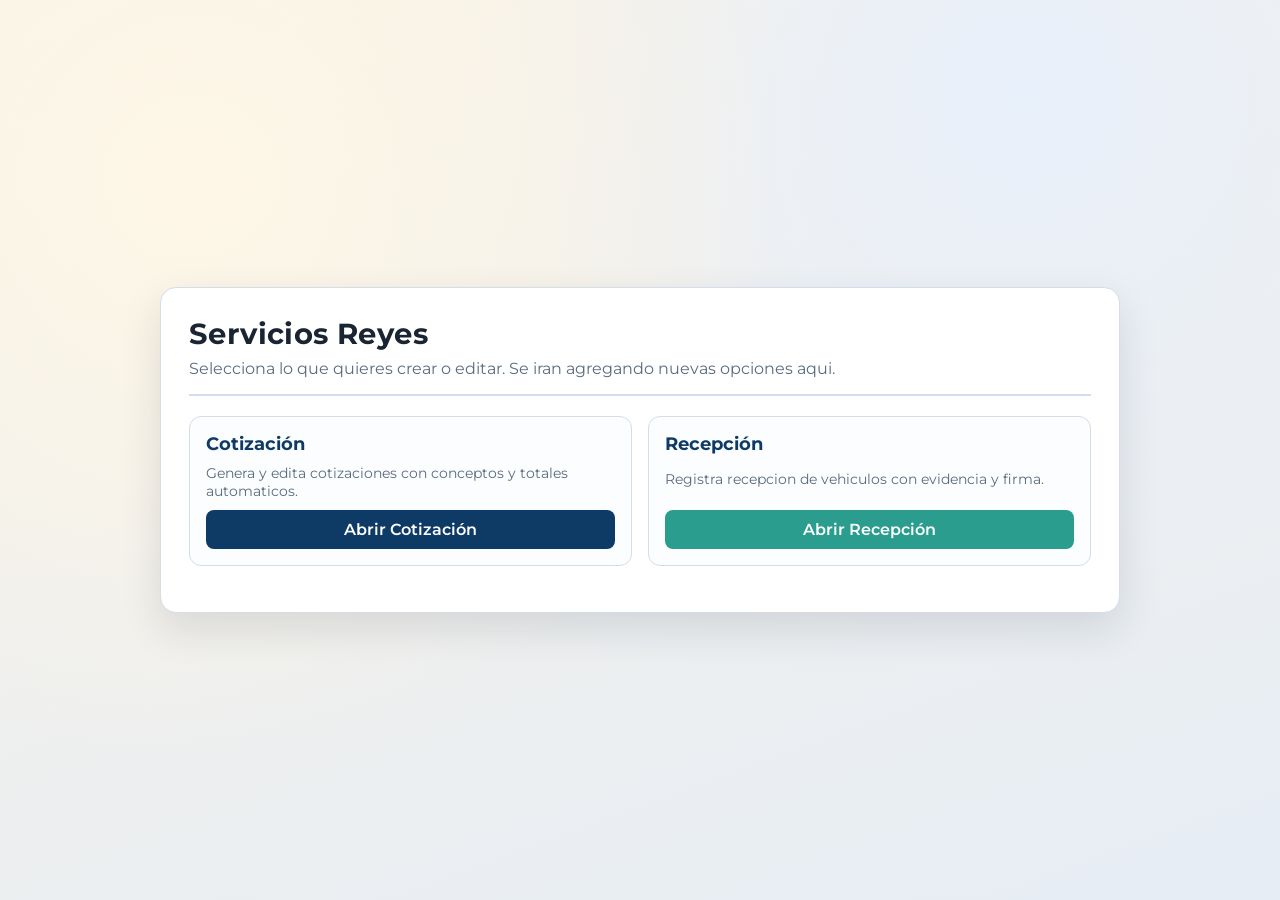
<file: index.html>
<!DOCTYPE html>
<html lang="es">
<head>
<meta charset="UTF-8">
<meta name="viewport" content="width=device-width, initial-scale=1.0">
<title>Portal de Reportes</title>
<link href="https://fonts.googleapis.com/css2?family=Montserrat:wght@400;600;700&display=swap" rel="stylesheet">
<style>
:root {
    --bg-1: #f7f1e7;
    --bg-2: #e6edf5;
    --ink: #1a2433;
    --muted: #5a6b7e;
    --card: #ffffff;
    --accent: #0d3b66;
    --accent-2: #2a9d8f;
    --line: #d4dde8;
}
* { box-sizing: border-box; }
body {
    margin: 0;
    font-family: "Montserrat", "Trebuchet MS", sans-serif;
    color: var(--ink);
    background:
        radial-gradient(circle at 15% 20%, #fef7e7 0%, transparent 45%),
        radial-gradient(circle at 80% 10%, #e8f0fb 0%, transparent 40%),
        linear-gradient(160deg, var(--bg-1) 0%, var(--bg-2) 100%);
    min-height: 100vh;
    display: flex;
    align-items: center;
    justify-content: center;
    padding: 24px;
}
.container {
    width: min(960px, 100%);
    background: var(--card);
    border: 1px solid var(--line);
    border-radius: 16px;
    box-shadow: 0 16px 40px rgba(26, 36, 51, 0.12);
    padding: 28px;
}
.header {
    display: grid;
    gap: 8px;
    border-bottom: 2px solid var(--line);
    padding-bottom: 16px;
}
.header h1 {
    margin: 0;
    font-size: 1.8rem;
    letter-spacing: 0.4px;
}
.header p {
    margin: 0;
    color: var(--muted);
    font-size: 0.98rem;
}
.menu {
    margin-top: 20px;
    display: grid;
    grid-template-columns: repeat(auto-fit, minmax(220px, 1fr));
    gap: 16px;
}
.card {
    border: 1px solid var(--line);
    border-radius: 12px;
    padding: 16px;
    background: #fbfdff;
    display: grid;
    gap: 10px;
    min-height: 150px;
}
.card h2 {
    margin: 0;
    font-size: 1.1rem;
    color: var(--accent);
}
.card p {
    margin: 0;
    color: var(--muted);
    font-size: 0.9rem;
}
.card a {
    align-self: end;
    display: inline-flex;
    align-items: center;
    justify-content: center;
    text-decoration: none;
    font-weight: 600;
    border-radius: 8px;
    padding: 10px 12px;
    background: var(--accent);
    color: #ffffff;
    transition: transform 0.16s ease, box-shadow 0.16s ease;
}
.card a.secondary {
    background: var(--accent-2);
}
.card a:hover {
    transform: translateY(-1px);
    box-shadow: 0 8px 18px rgba(13, 59, 102, 0.18);
}
.footer {
    margin-top: 18px;
    font-size: 0.85rem;
    color: var(--muted);
}
@media (max-width: 640px) {
    .container { padding: 20px; }
    .header h1 { font-size: 1.5rem; }
}
</style>
</head>
<body>
<div class="container">
    <div class="header">
        <h1>Servicios Reyes</h1>
        <p>Selecciona lo que quieres crear o editar. Se iran agregando nuevas opciones aqui.</p>
    </div>
    <div class="menu">
        <div class="card">
            <h2>Cotización</h2>
            <p>Genera y edita cotizaciones con conceptos y totales automaticos.</p>
            <a href="Cotizacion/">Abrir Cotización</a>
        </div>
        <div class="card">
            <h2>Recepción</h2>
            <p>Registra recepcion de vehiculos con evidencia y firma.</p>
            <a class="secondary" href="Recepcion/">Abrir Recepción</a>
        </div>
    </div>
    <div class="footer"></div>
</div>
</body>
</html>
</file>
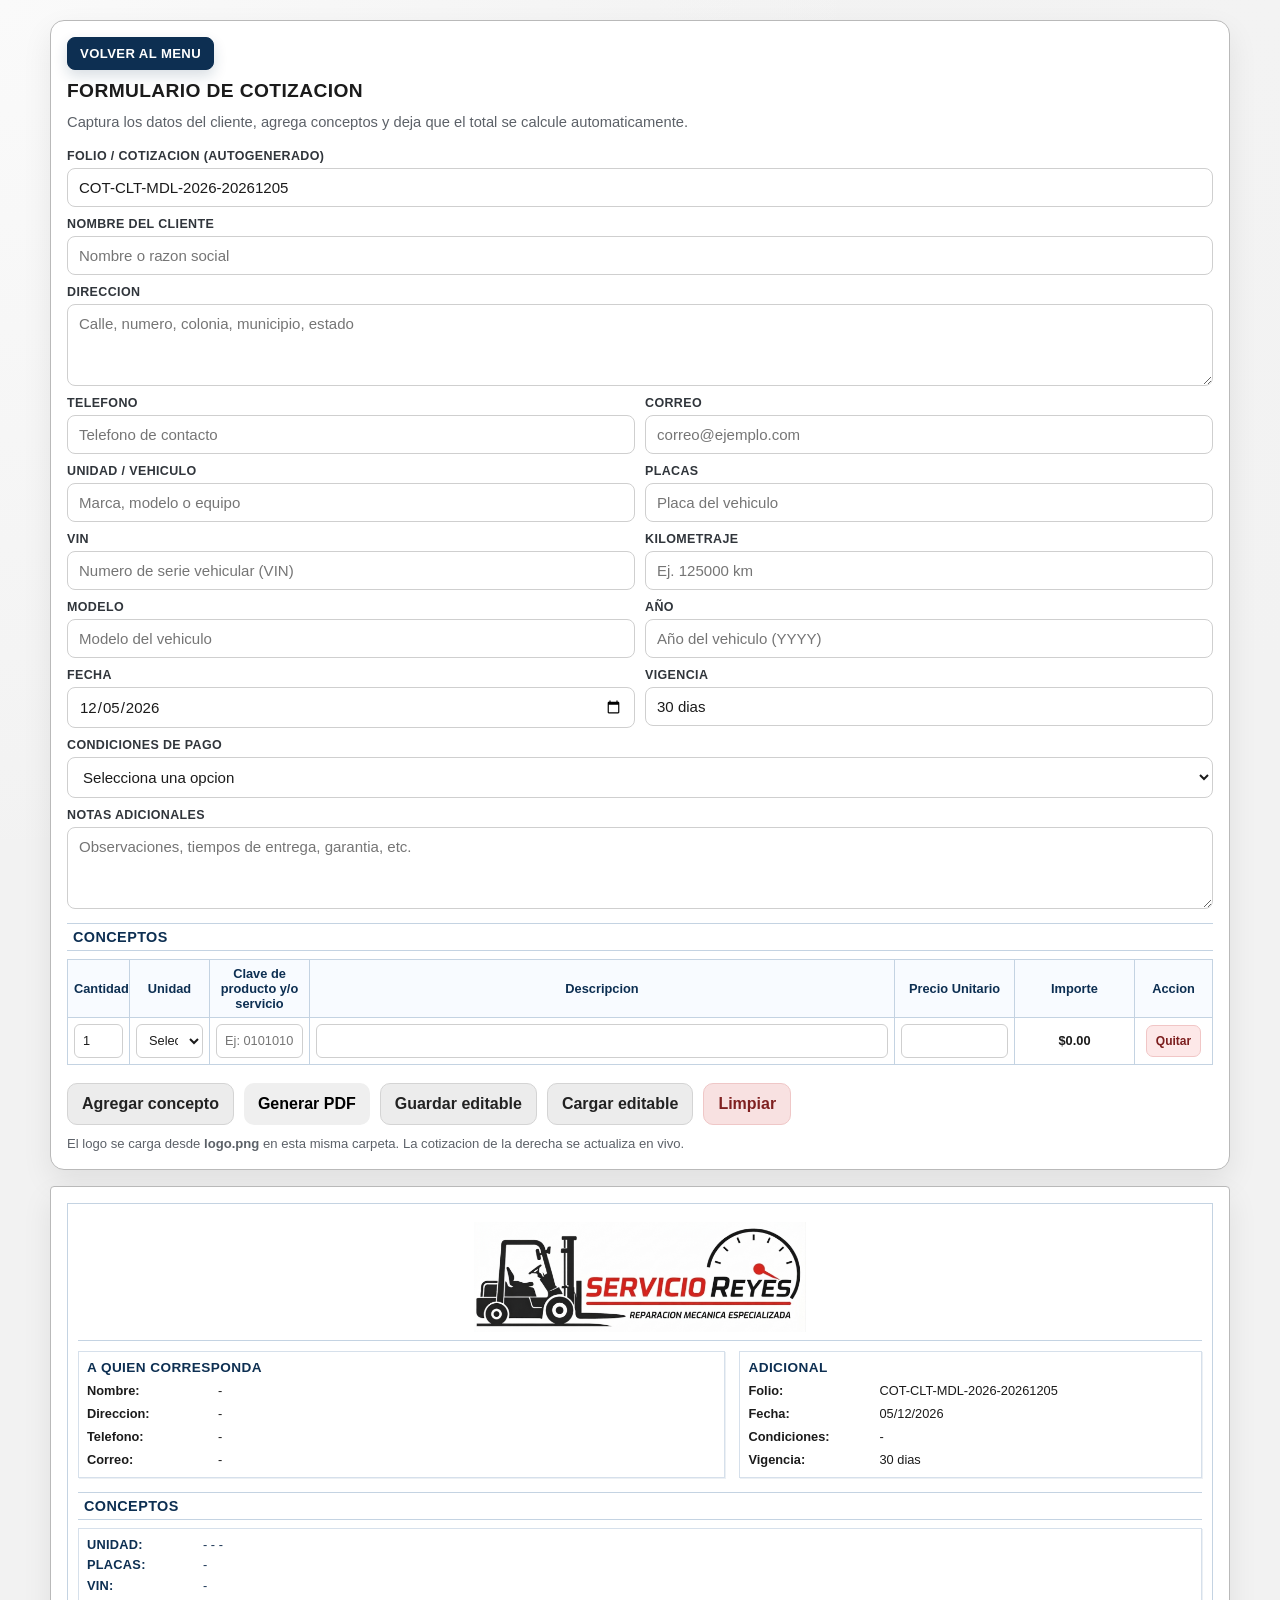
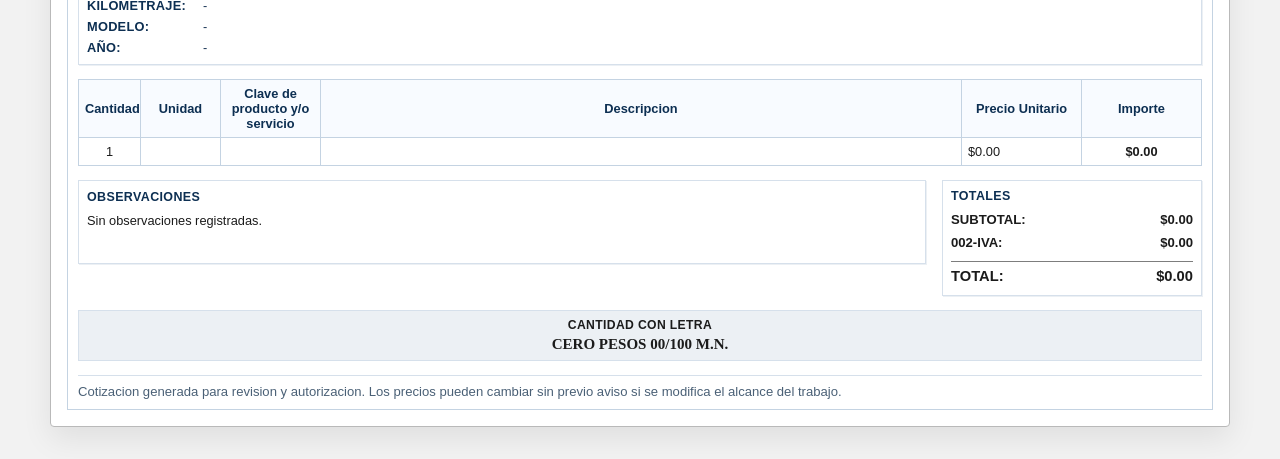
<file: Cotizacion/index.html>
<!DOCTYPE html>
<html lang="es">
<head>
<meta charset="UTF-8">
<meta name="viewport" content="width=device-width, initial-scale=1.0">
<title>Cotizacion</title>
<link rel="stylesheet" href="style.css">
</head>
<body>
<div class="app">
	<aside class="panel">
		<a class="menu-link" href="../index.html">Volver al menu</a>
		<h1>Formulario de cotizacion</h1>
		<p class="subtitle">Captura los datos del cliente, agrega conceptos y deja que el total se calcule automaticamente.</p>

		<div class="form-grid">
			<div class="field full">
				<label for="cotizacion">Folio / cotizacion (autogenerado)</label>
				<input id="cotizacion" type="text" placeholder="Se genera automaticamente" readonly>
			</div>

			<div class="field full">
				<label for="cliente">Nombre del cliente</label>
				<input id="cliente" type="text" placeholder="Nombre o razon social">
			</div>

			<div class="field full">
				<label for="direccion">Direccion</label>
				<textarea id="direccion" placeholder="Calle, numero, colonia, municipio, estado"></textarea>
			</div>

			<div class="field">
				<label for="telefono">Telefono</label>
				<input id="telefono" type="text" placeholder="Telefono de contacto">
			</div>

			<div class="field">
				<label for="email">Correo</label>
				<input id="email" type="email" placeholder="correo@ejemplo.com">
			</div>

			<div class="field">
				<label for="unidad">Unidad / vehiculo</label>
				<input id="unidad" type="text" placeholder="Marca, modelo o equipo">
			</div>

			<div class="field">
				<label for="placa">Placas</label>
				<input id="placa" type="text" placeholder="Placa del vehiculo">
			</div>

			<div class="field">
				<label for="vin">VIN</label>
				<input id="vin" type="text" placeholder="Numero de serie vehicular (VIN)">
			</div>

			<div class="field">
				<label for="kilometraje">Kilometraje</label>
				<input id="kilometraje" type="text" placeholder="Ej. 125000 km">
			</div>

			<div class="field">
				<label for="modelo">Modelo</label>
				<input id="modelo" type="text" placeholder="Modelo del vehiculo">
			</div>

			<div class="field">
				<label for="anio">Año</label>
				<input id="anio" type="text" placeholder="Año del vehiculo (YYYY)">
			</div>

			<div class="field">
				<label for="fecha">Fecha</label>
				<input id="fecha" type="date">
			</div>

			<div class="field">
				<label for="vigencia">Vigencia</label>
				<input id="vigencia" type="text" value="30 dias">
			</div>

			<div class="field full">
				<label for="condiciones">Condiciones de pago</label>
				<select id="condiciones">
					<option value="" selected disabled>Selecciona una opcion</option>
					<option value="Contado">Contado</option>
					<option value="Transferencia">Transferencia</option>
					<option value="Credito">Credito</option>
				</select>
			</div>

			<div class="field full">
				<label for="notas">Notas adicionales</label>
				<textarea id="notas" placeholder="Observaciones, tiempos de entrega, garantia, etc."></textarea>
			</div>
		</div>

		<div class="section-title">Conceptos</div>
		<table>
			<thead>
				<tr>
					<th class="center" style="width: 62px;">Cantidad</th>
					<th class="center" style="width: 80px;">Unidad</th>
					<th class="center" style="width: 100px;">Clave de producto y/o servicio</th>
					<th>Descripcion</th>
					<th class="center" style="width: 120px;">Precio Unitario</th>
					<th class="center" style="width: 120px;">Importe</th>
					<th class="center" style="width: 78px;">Accion</th>
				</tr>
			</thead>
			<tbody id="conceptosBody"></tbody>
		</table>

		<div class="actions">
			<button class="btn-soft" type="button" id="btnAgregar">Agregar concepto</button>
			<button class="btn-primary" type="button" id="btnGenerarPDF">Generar PDF</button>
			<button class="btn-soft" type="button" id="btnGuardarEditable">Guardar editable</button>
			<button class="btn-soft" type="button" id="btnEditar">Cargar editable</button>
			<button class="btn-danger" type="button" id="btnLimpiar">Limpiar</button>
		</div>
		<input type="file" id="inputJson" accept="application/json" style="display:none">

		<p class="note">El logo se carga desde <strong>logo.png</strong> en esta misma carpeta. La cotizacion de la derecha se actualiza en vivo.</p>
	</aside>

	<main class="sheet">
		<section class="quote" id="quotePreview">
			<div class="quote-topline">
				<div id="fechaHoraPreview" class="muted" style="font-size:0.82rem"></div>
				<div>Cotizacion</div>
				<div class="title" id="folioPreview">COT-2026-001</div>
			</div>

			<div class="quote-header">
				<div class="brand">
					<img src="logo.png" alt="Logo Taller Reyes">
				</div>
			</div>

			<div class="info-grid">
				<div class="box">
					<h3>A quien corresponda</h3>
					<div class="block">
						<div class="inline-field"><strong>Nombre:</strong> <span id="vistaCliente">-</span></div>
						<div class="inline-field"><strong>Direccion:</strong> <span id="vistaDireccion">-</span></div>
						<div class="inline-field"><strong>Telefono:</strong> <span id="vistaTelefono">-</span></div>
						<div class="inline-field"><strong>Correo:</strong> <span id="vistaEmail">-</span></div>
					</div>
				</div>
				<div class="box">
					<h3>Adicional</h3>
					<div class="block">
						<div class="inline-field"><strong>Folio:</strong> <span id="vistaFolio">-</span></div>
						<div class="inline-field"><strong>Fecha:</strong> <span id="vistaFecha">-</span></div>
						<div class="inline-field"><strong>Condiciones:</strong> <span id="vistaCondiciones">-</span></div>
						<div class="inline-field"><strong>Vigencia:</strong> <span id="vistaVigencia">-</span></div>
					</div>
				</div>
			</div>

			<div class="section-title">Conceptos</div>

			<div class="summary-box">
				<div class="summary-line"><span class="summary-label">UNIDAD:</span><span class="summary-value" id="vistaUnidad">-</span></div>
				<div class="summary-line"><span class="summary-label">PLACAS:</span><span class="summary-value" id="vistaPlaca">-</span></div>
				<div class="summary-line"><span class="summary-label">VIN:</span><span class="summary-value" id="vistaVin">-</span></div>
				<div class="summary-line"><span class="summary-label">KILOMETRAJE:</span><span class="summary-value" id="vistaKilometraje">-</span></div>
				<div class="summary-line"><span class="summary-label">MODELO:</span><span class="summary-value" id="vistaModelo">-</span></div>
				<div class="summary-line"><span class="summary-label">AÑO:</span><span class="summary-value" id="vistaAnio">-</span></div>
			</div>

			<table>
				<thead>
					<tr>
						<th class="center" style="width: 62px;">Cantidad</th>
						<th class="center" style="width: 80px;">Unidad</th>
						<th class="center" style="width: 100px;">Clave de producto y/o servicio</th>
						<th>Descripcion</th>
						<th class="center" style="width: 120px;">Precio Unitario</th>
						<th class="center" style="width: 120px;">Importe</th>
					</tr>
				</thead>
				<tbody id="previewConceptosBody"></tbody>
			</table>

			<div class="totals-wrap">
				<div>
					<div class="box box-notes">
						<div class="box-title">Observaciones</div>
						<p id="vistaNotas">Sin observaciones registradas.</p>
					</div>
				</div>

				<div class="totals">
					<div class="totals-title">Totales</div>
					<div class="line"><span>Subtotal:</span><span id="subtotalTexto">$0.00</span></div>
					<div class="line"><span>002-IVA:</span><span id="ivaTexto">$0.00</span></div>
					<div class="line total"><span>Total:</span><span id="totalTexto">$0.00</span></div>
				</div>
			</div>

			<div class="amount-words">
				<div class="label">Cantidad con letra</div>
				<div class="value" id="cantidadLetras">CERO PESOS 00/100 M.N.</div>
			</div>

			<div class="footer-note">
				Cotizacion generada para revision y autorizacion. Los precios pueden cambiar sin previo aviso si se modifica el alcance del trabajo.
			</div>
		</section>
	</main>
</div>

<!-- jsPDF bundle for direct PDF drawing -->
<script src="vendor/jspdf.umd.min.js"></script>
<script>
if (typeof window.jspdf === 'undefined') {
	(function(){
		var s = document.createElement('script');
		s.src = 'https://cdnjs.cloudflare.com/ajax/libs/jspdf/2.5.1/jspdf.umd.min.js';
		s.async = true;
		s.onload = function(){ console.info('jsPDF loaded from CDN fallback'); };
		document.head.appendChild(s);
	})();
}
</script>
<script src="script.js"></script>
</body>
</html>
</file>
<file: Cotizacion/style.css>
:root {
	--ink: #1b1b1b;
	--muted: #5c6168;
	--line: #b9b9b9;
	--soft: #efefef;
	--soft-2: #f8f8f8;
	--accent: #1d1d1d;
	--paper: #ffffff;
	--bg: #f2f2f2;
	--pdf-title: #0d2f52;
	--pdf-body: #4a6076;
	--pdf-line: #d6e0eb;
	--pdf-line-strong: #c4d3e2;
	--pdf-fill: #f8fbff;
	--pdf-shadow: #ecf0f4;
}

* {
	box-sizing: border-box;
}

body {
	margin: 0;
	font-family: Arial, Helvetica, sans-serif;
	color: var(--ink);
	background:
		radial-gradient(circle at top left, #fafafa 0%, transparent 36%),
		radial-gradient(circle at top right, #f3f3f3 0%, transparent 28%),
		var(--bg);
	min-height: 100vh;
	padding: 20px 12px 32px;
}

.app {
	max-width: 1180px;
	margin: 0 auto;
	display: block;
}

.panel,
.sheet {
	background: var(--paper);
	border: 1px solid var(--line);
	box-shadow: 0 12px 30px rgba(0, 0, 0, 0.08);
}

.panel {
	padding: 16px;
	border-radius: 14px;
	position: static;
	margin-bottom: 16px;
}

.menu-link {
	display: inline-flex;
	align-items: center;
	justify-content: center;
	text-decoration: none;
	font-size: 0.82rem;
	font-weight: 700;
	text-transform: uppercase;
	letter-spacing: 0.03em;
	color: #ffffff;
	background: var(--pdf-title);
	border: 1px solid var(--pdf-title);
	border-radius: 8px;
	padding: 8px 12px;
	margin-bottom: 10px;
	box-shadow: 0 6px 14px rgba(13, 47, 82, 0.16);
}

.menu-link:hover {
	filter: brightness(1.05);
	transform: translateY(-1px);
}

.sheet {
	padding: 16px;
	border-radius: 4px;
	overflow: hidden;
	margin-top: 0;
}

.panel h1,
.sheet-title {
	margin: 0 0 10px;
	font-size: 1.2rem;
	letter-spacing: 0.02em;
	text-transform: uppercase;
}

.panel .subtitle {
	margin: 0 0 16px;
	color: var(--muted);
	font-size: 0.92rem;
	line-height: 1.4;
}

.form-grid {
	display: grid;
	grid-template-columns: 1fr 1fr;
	gap: 10px;
}

.field {
	display: flex;
	flex-direction: column;
	gap: 5px;
}

.field.full {
	grid-column: 1 / -1;
}

label {
	font-size: 0.78rem;
	font-weight: 700;
	text-transform: uppercase;
	letter-spacing: 0.03em;
	color: #30353b;
}

input,
textarea,
select {
	width: 100%;
	border: 1px solid #cfcfcf;
	border-radius: 8px;
	padding: 10px 11px;
	font: inherit;
	font-size: 0.94rem;
	color: var(--ink);
	background: #fff;
	outline: none;
}

input[type="number"] {
	-moz-appearance: textfield;
}

input[type="number"]::-webkit-outer-spin-button,
input[type="number"]::-webkit-inner-spin-button {
	-webkit-appearance: none;
	margin: 0;
}

input:focus,
textarea:focus,
select:focus {
	border-color: #7f7f7f;
	box-shadow: 0 0 0 3px rgba(100, 100, 100, 0.12);
}

textarea {
	min-height: 82px;
	resize: vertical;
}

.actions {
	margin-top: 18px;
	margin-bottom: 10px;
	display: flex;
	flex-wrap: wrap;
	gap: 10px;
}

button {
	border: 0;
	border-radius: 10px;
	padding: 11px 14px;
	font: inherit;
	font-weight: 700;
	cursor: pointer;
	transition: transform 0.15s ease, box-shadow 0.15s ease, opacity 0.15s ease;
}

button:hover {
	transform: translateY(-1px);
}

.btn-dark {
	background: #1f1f1f;
	color: #fff;
	box-shadow: 0 8px 18px rgba(0, 0, 0, 0.16);
}

.btn-soft {
	background: #ececec;
	color: #222;
	border: 1px solid #d4d4d4;
}

.btn-danger {
	background: #f8e1e1;
	color: #7f2020;
	border: 1px solid #efc7c7;
}

.note {
	margin: 10px 0 0;
	font-size: 0.82rem;
	color: var(--muted);
	line-height: 1.4;
}

.sheet-toolbar {
	display: flex;
	flex-wrap: wrap;
	gap: 10px;
	justify-content: flex-end;
	margin-bottom: 10px;
}

.quote {
	border: 1px solid var(--pdf-line-strong);
	padding: 10px;
	background: #fff;
	font-family: Helvetica, Arial, sans-serif;
}

.quote-header {
	display: grid;
	grid-template-columns: 1fr;
	gap: 12px;
	align-items: center;
	margin-bottom: 10px;
}

.brand {
	display: flex;
	align-items: center;
	justify-content: center;
	min-height: 95px;
	text-align: center;
	border-bottom: 1px solid var(--pdf-line-strong);
	padding: 8px 0;
}

.brand img {
	max-width: 360px;
	width: 100%;
	height: 110px;
	object-fit: contain;
	object-position: center;
}


.quote-topline { display: none; }


.info-grid {
	display: grid;
	grid-template-columns: 1.4fr 1fr;
	gap: 14px;
	margin-bottom: 14px;
}

.box {
	border: 1px solid var(--pdf-line);
	padding: 8px;
	min-height: 92px;
	background: #fff;
	box-shadow: 1px 1px 0 var(--pdf-shadow);
}

.box h3 {
	margin: 0 0 8px;
	font-size: 0.85rem;
	text-transform: uppercase;
	letter-spacing: 0.03em;
	font-weight: 700;
	color: var(--pdf-title);
}

.box p,
.box div {
	margin: 0;
	font-size: 0.8rem;
	line-height: 1.32;
}

.box .block {
	display: grid;
	gap: 6px;
}

.inline-field {
	display: grid;
	grid-template-columns: 125px minmax(0, 1fr);
	gap: 6px;
}

.inline-field strong {
	white-space: nowrap;
}

.section-title {
	margin: 14px 0 8px;
	border: 1px solid var(--pdf-line-strong);
	border-left: 0;
	border-right: 0;
	padding: 5px 6px;
	font-size: 0.9rem;
	text-transform: uppercase;
	letter-spacing: 0.03em;
	font-weight: 700;
	color: var(--pdf-title);
}

.summary-box {
	border: 1px solid var(--pdf-line);
	background: #fff;
	box-shadow: 1px 1px 0 var(--pdf-shadow);
	padding: 8px;
	margin-bottom: 14px;
}

.summary-line {
	display: grid;
	grid-template-columns: 110px minmax(0, 1fr);
	gap: 6px;
	font-size: 0.8rem;
	line-height: 1.3;
	margin-bottom: 4px;
}

.summary-line:last-child { margin-bottom: 0; }

.summary-label {
	font-weight: 700;
	text-transform: uppercase;
	letter-spacing: 0.02em;
	color: var(--pdf-title);
	white-space: nowrap;
}

.summary-value {
	color: #1b3655;
	word-break: break-word;
}

table {
	width: 100%;
	border-collapse: collapse;
	margin-top: 6px;
	table-layout: fixed;
}

th,
td {
	border: 1px solid var(--pdf-line-strong);
	padding: 6px 6px;
	font-size: 0.8rem;
	vertical-align: middle;
}

th {
	background: var(--pdf-fill);
	text-align: center;
	font-size: 0.8rem;
	text-transform: none;
	color: var(--pdf-title);
}

td input,
td select {
	border-radius: 6px;
	padding: 7px 8px;
	min-height: 34px;
	font-size: 0.8rem;
}

td.center,
th.center {
	text-align: center;
}

.row-actions {
	display: flex;
	justify-content: center;
	gap: 6px;
}

.small-btn {
	padding: 7px 9px;
	min-height: 32px;
	border-radius: 7px;
	font-size: 0.75rem;
}

.btn-inline {
	background: #ececec;
	border: 1px solid #d6d6d6;
	color: #222;
}

.btn-inline.red {
	background: #fde8e8;
	border-color: #f1c6c6;
	color: #7c1e1e;
}

.totals-wrap {
	margin-top: 14px;
	display: grid;
	grid-template-columns: 1fr 260px;
	gap: 16px;
	align-items: start;
}

.totals {
	margin-left: auto;
	width: 100%;
	max-width: 260px;
	display: grid;
	gap: 5px;
	font-size: 0.82rem;
	text-transform: uppercase;
	font-weight: 700;
	border: 1px solid var(--pdf-line);
	background: #fff;
	box-shadow: 1px 1px 0 var(--pdf-shadow);
	padding: 8px;
}

.totals-title {
	font-size: 0.78rem;
	color: var(--pdf-title);
	margin-bottom: 4px;
	letter-spacing: 0.03em;
}

.totals .line {
	display: flex;
	justify-content: space-between;
	gap: 12px;
	border-bottom: 1px solid transparent;
	padding-bottom: 2px;
}

.totals .line.total {
	border-top: 1px solid #7d7d7d;
	padding-top: 6px;
	margin-top: 3px;
	font-size: 0.92rem;
}

.amount-words {
	margin-top: 14px;
	border: 1px solid var(--pdf-line);
	background: var(--pdf-shadow);
	text-align: center;
	padding: 7px 10px;
}

.amount-words .label {
	font-size: 0.76rem;
	font-weight: 700;
	text-transform: uppercase;
	letter-spacing: 0.03em;
}

.amount-words .value {
	margin-top: 4px;
	font-family: "Times New Roman", Times, serif;
	font-weight: 700;
	font-size: 0.94rem;
	text-transform: uppercase;
}

.footer-note {
	margin-top: 14px;
	border-top: 1px solid var(--pdf-line);
	padding-top: 8px;
	color: var(--pdf-body);
	font-size: 0.82rem;
}

.box-notes {
	min-height: 84px;
}

.box-notes .box-title {
	font-size: 0.78rem;
	text-transform: uppercase;
	letter-spacing: 0.03em;
	font-weight: 700;
	color: var(--pdf-title);
	margin: 0 0 6px;
}

.box-notes p {
	margin: 0;
	font-size: 0.8rem;
	line-height: 1.35;
	white-space: pre-wrap;
}

.muted {
	color: var(--muted);
}

.right {
	text-align: right;
}

.center {
	text-align: center;
}

.nowrap {
	white-space: nowrap;
}

.field-row {
	display: grid;
	grid-template-columns: 1fr 1fr;
	gap: 10px;
}

@media (max-width: 1100px) {
	.panel {
		position: static;
	}
}

@media (max-width: 860px) {
	.info-grid,
	.summary-box,
	.totals-wrap,
	.quote-header,
	.field-row {
		grid-template-columns: 1fr;
	}

	.form-grid {
		grid-template-columns: 1fr;
	}

	.sheet-toolbar {
		justify-content: stretch;
	}

	.sheet-toolbar button {
		flex: 1 1 100%;
	}

	table,
	tbody,
	tr,
	td,
	th {
		display: block;
		width: 100%;
	}

	thead {
		display: none;
	}

	table {
		border: 0;
		white-space: normal;
	}

	tr {
		border: 1px solid #cfcfcf;
		border-radius: 10px;
		overflow: hidden;
		margin-bottom: 10px;
		background: #fff;
	}

	td {
		border: 0;
		border-bottom: 1px solid #ececec;
		padding: 10px 10px;
		display: flex;
		justify-content: space-between;
		gap: 10px;
		align-items: center;
		text-align: right;
	}

	td::before {
		content: attr(data-label);
		font-size: 0.73rem;
		font-weight: 700;
		text-transform: uppercase;
		letter-spacing: 0.03em;
		color: #4b4b4b;
		text-align: left;
		flex: 0 0 42%;
	}

	td:last-child {
		border-bottom: 0;
		justify-content: center;
	}

	td:last-child::before {
		display: none;
	}

	td input,
	td select {
		width: 58%;
		min-width: 0;
	}

	td .row-actions {
		width: 100%;
	}

	td .line-total {
		width: 58%;
		text-align: right;
	}
}

@media print {
	@page {
		size: A4 portrait;
		margin: 10mm;
	}

	body {
		background: #fff;
		padding: 0;
		-webkit-print-color-adjust: exact;
		print-color-adjust: exact;
	}

	.app {
		display: block;
		max-width: none;
	}

	.panel,
	.sheet-toolbar {
		display: none !important;
	}

	.sheet {
		border: 0;
		box-shadow: none;
		padding: 0;
		border-radius: 0;
	}

	.quote {
		box-shadow: none;
		border-color: #999;
	}

	.sheet,
	.quote {
		break-inside: avoid;
	}

	.quote-topline {
		margin-bottom: 8px;
	}

	.quote-header {
		display: grid !important;
		grid-template-columns: 1fr !important;
		gap: 12px !important;
		align-items: center !important;
	}

	.info-grid {
		display: grid !important;
		grid-template-columns: 1.4fr 1fr !important;
		gap: 10px !important;
	}


	.summary-box {
		break-inside: avoid;
	}

	.totals-wrap {
		display: grid !important;
		grid-template-columns: 1fr 260px !important;
		gap: 12px !important;
		align-items: start !important;
	}

	.box,
	.meta-card {
		break-inside: avoid;
	}

	table {
		display: table !important;
		width: 100% !important;
		border-collapse: collapse !important;
		white-space: normal !important;
	}

	thead {
		display: table-header-group !important;
	}

	tbody {
		display: table-row-group !important;
	}

	tr {
		display: table-row !important;
		page-break-inside: avoid;
	}

	th,
	td {
		display: table-cell !important;
		border: 1px solid #cfcfcf;
		padding: 6px 6px;
		vertical-align: middle;
	}

	td::before {
		content: none !important;
	}

	td input,
	td select,
	td .row-actions {
		width: auto !important;
	}
}

/* Print adjustments: compact the info boxes but keep logo size */
@media print {
	.quote-header { grid-template-columns: 1fr; gap: 6px; margin-bottom: 6px; }
	.brand { min-height: 96px; padding: 4px 0; border-bottom: none; }
	.brand img { max-width: 520px; height: 190px; }
	.quote-topline { font-size: 10px; }
	.quote-topline .title { font-size: 14px; }
	/* Make the 'A quien corresponda' and 'Adicional' boxes more compact */
	.info-grid { grid-template-columns: 1fr 300px; gap: 8px; }
	.info-grid .box { padding: 6px; min-height: auto; }
	.info-grid .box .block { font-size: 11px; line-height: 1.2; }
	.info-grid .box h3 { font-size: 11px; margin: 0 0 6px 0; }
	.summary-line { font-size: 11px; }
	.totals { font-size: 12px; }
	.amount-words .value { font-size: 11px; }
}
</file>
